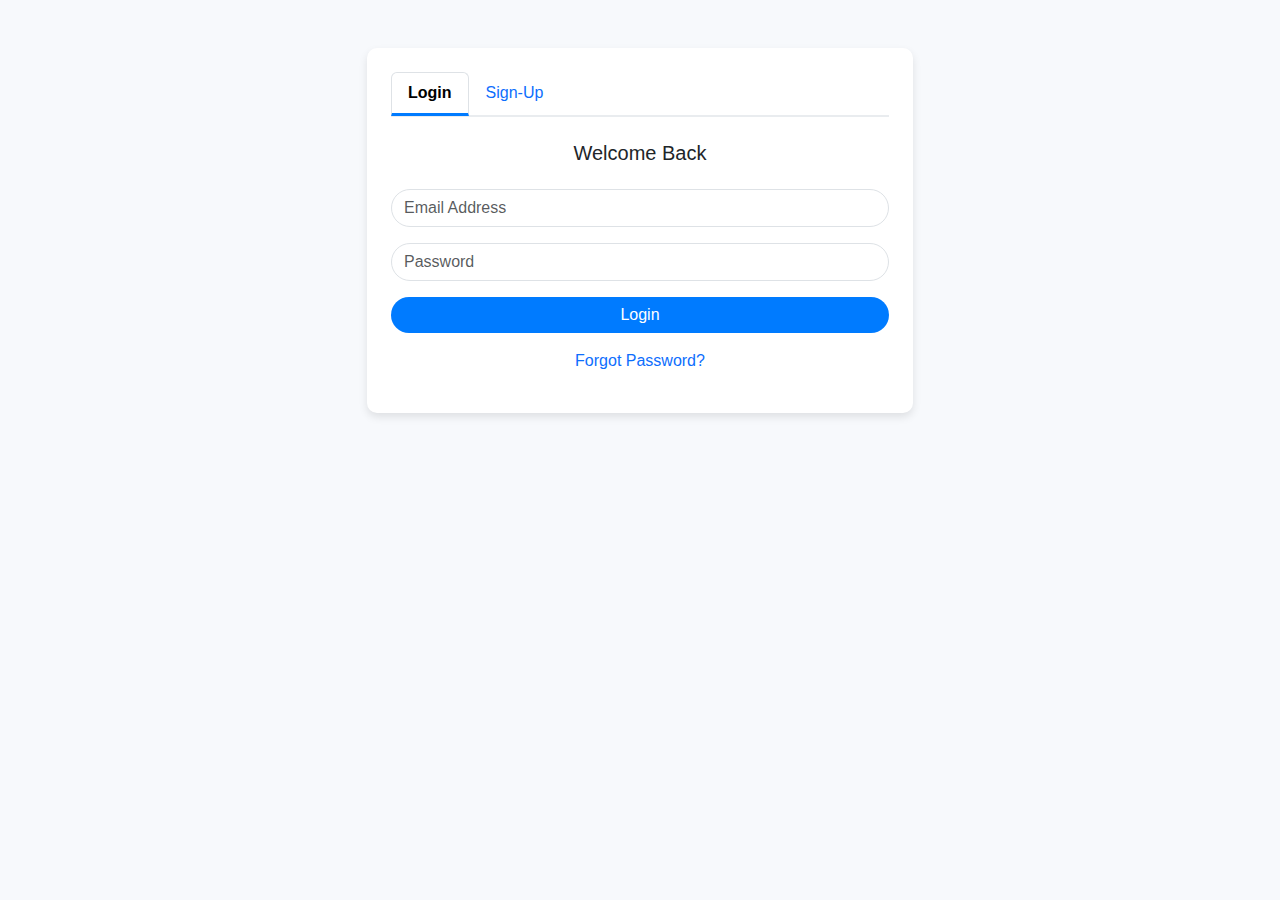
<file: login.html>
<!DOCTYPE html>
<html lang="en">
<head>
    <meta charset="UTF-8">
    <meta name="viewport" content="width=device-width, initial-scale=1.0">
    <title>Login & Sign-Up</title>
    <link href="https://cdn.jsdelivr.net/npm/bootstrap@5.3.0/dist/css/bootstrap.min.css" rel="stylesheet">
    <style>
        body {
            background-color: #f7f9fc;
            font-family: Arial, sans-serif;
        }
        .card {
            border: none;
            border-radius: 10px;
            box-shadow: 0 4px 8px rgba(0, 0, 0, 0.1);
        }
        .form-control {
            border-radius: 50px;
        }
        .btn-primary {
            border-radius: 50px;
            background-color: #007bff;
            border: none;
        }
        .btn-primary:hover {
            background-color: #0056b3;
        }
        .tabs {
            border-bottom: 2px solid #e9ecef;
        }
        .tabs .nav-link.active {
            font-weight: bold;
            border-bottom: 3px solid #007bff;
        }
    </style>
</head>
<body>
    <div class="container py-5">
        <div class="row justify-content-center">
            <div class="col-md-6">
                <div class="card">
                    <div class="card-body p-4">
                        <ul class="nav nav-tabs tabs mb-4" role="tablist">
                            <li class="nav-item" role="presentation">
                                <button class="nav-link active" id="login-tab" data-bs-toggle="tab" data-bs-target="#login" type="button" role="tab">Login</button>
                            </li>
                            <li class="nav-item" role="presentation">
                                <button class="nav-link" id="signup-tab" data-bs-toggle="tab" data-bs-target="#signup" type="button" role="tab">Sign-Up</button>
                            </li>
                        </ul>
                        <div class="tab-content">
                            <!-- Login Form -->
                            <div class="tab-pane fade show active" id="login" role="tabpanel">
                                <h5 class="text-center mb-4">Welcome Back</h5>
                                <form action="submit1.php" method="post">
                                    <div class="mb-3">
                                        <input type="email"  name="email" class="form-control" placeholder="Email Address" required>
                                    </div>
                                    <div class="mb-3">
                                        <input type="password" name="password" class="form-control" placeholder="Password" required>
                                    </div>
                                    <div class="d-grid">
                                        <button type="submit" class="btn btn-primary">Login</button>
                                    </div>
                                    <p class="text-center mt-3">
                                        <a href="#" class="text-decoration-none">Forgot Password?</a>
                                    </p>
                                </form>
                            </div>

                            <!-- Sign-Up Form -->
                            <div class="tab-pane fade" id="signup" role="tabpanel">
                                <h5 class="text-center mb-4">Create Your Account</h5>
                                <form action="submit2.php" method="post">
                                    <div class="mb-3">
                                        <input type="text" name="name"  class="form-control" placeholder="Full Name" required>
                                    </div>
                                    <div class="mb-3">
                                        <input type="email"  name="email" class="form-control" placeholder="Email Address" required>
                                    </div>
                                    <div class="mb-3">
                                        <input type="password1" name="password1" class="form-control" placeholder="Password" required>
                                    </div>
                                    <div class="mb-3">
                                        <input type="password2" name="password2" class="form-control" placeholder="Confirm Password" required>
                                    </div>
                                    <div class="d-grid">
                                        <button type="submit" class="btn btn-primary">Sign Up</button>
                                    </div>
                                </form>
                            </div>
                        </div>
                    </div>
                </div>
            </div>
        </div>
    </div>
    <script src="https://cdn.jsdelivr.net/npm/bootstrap@5.3.0/dist/js/bootstrap.bundle.min.js"></script>
</body>
</html>
</file>
